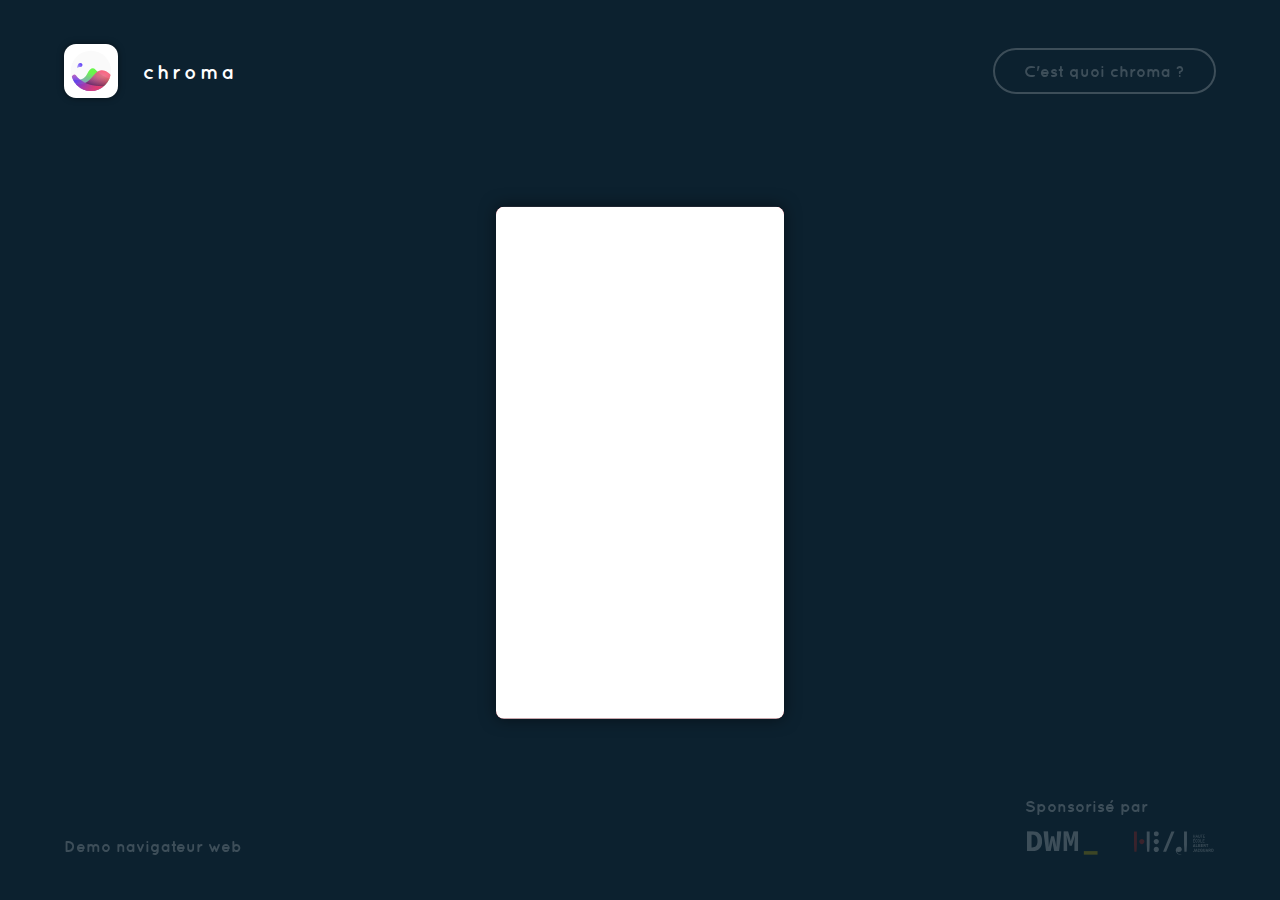
<file: index.html>
<!DOCTYPE html>
<html ng-app="App">
<head>
    <meta charset="utf-8" />
    <meta name="viewport" content="user-scalable=no, initial-scale=1, maximum-scale=1, minimum-scale=1, width=device-width, height=device-height" />
    <title>Chroma</title>
    <link rel="stylesheet" type="text/css" href="css/import.css" />
</head>

<body>
    <div class="filter">
        <header class="header" ng-include="'includes/header.html'"></header>

        <!-- wapper for desktop demo -->
            <div id="screenWapper" class="load">
                <div ng-controller="uobCtrl as page">

                    <!-- Call angular ngIncludes Screen -->
                    <div class="ngIncludeItem" ng-include="page.ngIncludeSelected.url" ng-init="ngLoaded = true" ng-class="{'moveToLeft' : page.moveToLeft, 'noAnime' : page.Transition, loaded: ngLoaded}"></div>

                    <a href="indexdemo.html" class="btn-skip">Passer</a>
                    <nav class="nav-indicator">
                        <span class="indicator"></span>
                        <span class="nav-indicator_el" ng-class='{"nav-indicator_el--active" : page.ngIncludeSelected.index == 0}'></span>
                        <span class="nav-indicator_el" ng-class='{"nav-indicator_el--active" : page.ngIncludeSelected.index == 1}'></span>
                        <span class="nav-indicator_el" ng-class='{"nav-indicator_el--active" : page.ngIncludeSelected.index == 2}'></span>
                        <span class="nav-indicator_el" ng-class='{"nav-indicator_el--active" : page.ngIncludeSelected.index == 3}'></span>
                        <span class="nav-indicator_el" ng-class='{"nav-indicator_el--active" : page.ngIncludeSelected.index == 4}'></span>
                    </nav>

                </div><!-- ng controller -->
            </div><!-- end screenWapper -->

        <footer class="footer" ng-include="'includes/footer.html'"></footer>
    </div><!-- end filter -->

        <script type="text/javascript" src="js/library/jquery.js"></script>
        <script type="text/javascript" src="js/library/angular.js"></script>
        <script type="text/javascript" src="js/library/angular-touch.js"></script>
        <script type="text/javascript" src="js/library/angular-animate.js"></script>
        <script type="text/javascript" src="js/library/hammer.js"></script>
        <script type="text/javascript" src="js/library/hammerjquery.js"></script>

        <script type="text/javascript" src="js/ntc.js"></script>
        <script type="text/javascript" src="js/app.js"></script>

        <script type="text/javascript" src="js/controllers/mainCtrl.js"></script>
        <script type="text/javascript" src="js/controllers/uobCtrl.js"></script>
        <script type="text/javascript" src="js/controllers/pickerCtrl.js"></script>
        <script type="text/javascript" src="js/controllers/colorsCtrl.js"></script>
        <script type="text/javascript" src="js/controllers/actionsCtrl.js"></script>
        <script type="text/javascript" src="js/controllers/filterCtrl.js"></script>
</body>

</html>
</file>
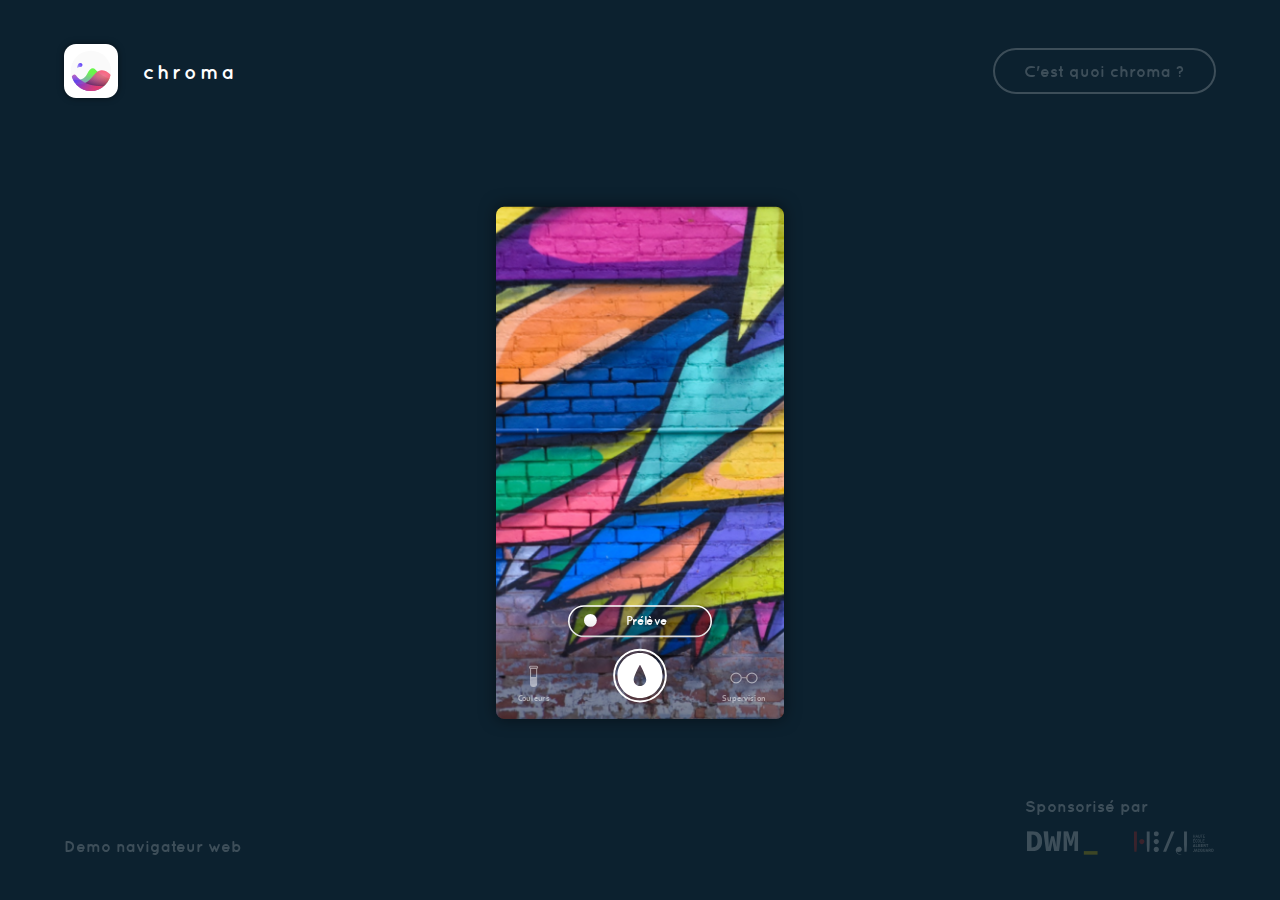
<file: indexdemo.html>
<!DOCTYPE html>
<html ng-app="App">
<head>
    <meta charset="utf-8" />
    <meta name="viewport" content="user-scalable=no, initial-scale=1, maximum-scale=1, minimum-scale=1, width=device-width, height=device-height" />
    <title>Chroma</title>
    <link rel="stylesheet" type="text/css" href="css/import.css" />
</head>

<body>
    <div class="filter">
      <header class="header" ng-include="'includes/header.html'"></header>
      <!-- wapper for desktop demo -->
      <div id="screenWapper">
        <div ng-controller="mainCtrl as page">
          
          <!-- Call angular ngIncludes Screen -->
          <div class="ngIncludeItem" ng-include="page.ngIncludeSelected.url" ng-class="{'moveToLeft' : page.moveToLeft, 'noAnime' : page.Transition}"></div>

          <nav class="nav" ng-class='{"nav--colors" : page.ngIncludeSelected.index == 0, "nav--smaller" : page.ngIncludeSelected.index == 0 || page.ngIncludeSelected.index == 2}'>

            <button class="nav_el nav_el--colors" ng-click='page.selectScreen(0)' ng-class='{"active--colors" : page.ngIncludeSelected.index == 0}'>
              <svg version="1.1" xmlns="http://www.w3.org/2000/svg" xmlns:xlink="http://www.w3.org/1999/xlink" x="0px" y="0px" viewBox="0 0 60 60" style="enable-background:new 0 0 60 60;" xml:space="preserve">
                  <path class="svg_borderflask" d="M24.3,14.8h11.4v28.5c0,3.2-2.6,5.7-5.7,5.7s-5.7-2.5-5.7-5.7C24.3,43.3,24.3,14.8,24.3,14.8z"/>
                  <path class="svg_liquidflask" d="M24.3,31.3v12c0,3.2,2.6,5.7,5.7,5.7s5.7-2.6,5.7-5.7v-12H24.3z"/>
                  <path class="svg_borderflask" d="M22.4,12.9c0-1,0.8-1.9,1.9-1.9h11.4c1,0,1.9,0.8,1.9,1.9c0,1-0.8,1.9-1.9,1.9H24.3C23.2,14.8,22.4,14,22.4,12.9z"/>
              </svg>
              <i class="nav_label">Couleurs</i>
            </button>
            <!-- end colors -->

            <button class="nav_el nav_el--picker" ng-click='page.selectScreen(1);' ng-class='{"active--picker" : page.ngIncludeSelected.index == 1}'>
                <a href="#" class="takePictureButton" ng-class='{"takePictureButton--ON" : page.ngIncludeSelected.index == 1}'></a>
                <svg version="1.1" xmlns="http://www.w3.org/2000/svg" xmlns:xlink="http://www.w3.org/1999/xlink" x="0px" y="0px" viewBox="0 0 60 60" style="enable-background:new 0 0 60 60;">
                    <circle class="svg_borderpicker" cx="30" cy="30" r="27"/>
                    <path class="svg_droppicker" d="M30,6.5C17,6.5,6.5,17,6.5,30S17,53.5,30,53.5S53.5,43,53.5,30S43,6.5,30,6.5z M30,40.9c-3.6,0-6.6-3-6.6-6.6s6-14.8,6-14.8c0.4-0.6,0.9-0.6,1.1,0c0,0,6,11.1,6,14.8S33.6,40.9,30,40.9z"/>
                </svg>
            </button>
            <!-- end picker -->

            <button class="nav_el nav_el--filter" ng-click='page.selectScreen(2)' ng-class='{"active--filter" : page.ngIncludeSelected.index == 2}'>
              <svg version="1.1" xmlns="http://www.w3.org/2000/svg" xmlns:xlink="http://www.w3.org/1999/xlink" x="0px" y="0px" viewBox="0 0 60 60" style="enable-background:new 0 0 60 60;" xml:space="preserve">
                <ellipse class="svg_glass" cx="17.1" cy="30" rx="8.4" ry="7.9"/>
                <polyline class="svg_bridge" points="25.8,30.6 34.2,30.6 34.2,28.6 25.8,28.6 25.8,30.6 "/>
                <ellipse class="svg_glass" cx="42.9" cy="30" rx="8.4" ry="7.9"/>
              </svg>
              <i class="nav_label">Supervision</i>
            </button>
            <!-- end filter -->

          </nav><!-- end nav -->
        </div><!-- ng controller -->
      </div><!-- end screenWapper -->

      <footer class="footer" ng-include="'includes/footer.html'"></footer>
  </div><!-- end filter -->

        <script type="text/javascript" src="js/library/jquery.js"></script>
        <script type="text/javascript" src="js/library/angular.js"></script>
        <script type="text/javascript" src="js/library/angular-touch.js"></script>
        <script type="text/javascript" src="js/library/angular-animate.js"></script>
        <script type="text/javascript" src="js/library/hammer.js"></script>
        <script type="text/javascript" src="js/library/hammerjquery.js"></script>

        <script type="text/javascript" src="js/ntc.js"></script>
        <script type="text/javascript" src="js/app.js"></script>

        <script type="text/javascript" src="js/controllers/mainCtrl.js"></script>
        <script type="text/javascript" src="js/controllers/pickerCtrl.js"></script>
        <script type="text/javascript" src="js/controllers/colorsCtrl.js"></script>
        <script type="text/javascript" src="js/controllers/actionsCtrl.js"></script>
        <script type="text/javascript" src="js/controllers/filterCtrl.js"></script>

</body>

</html>
</file>
<file: css/import.css>
@import url(preset/normalize.css);@import url(preset/fonts.css);.filtercolors::-webkit-scrollbar,.listcolors::-webkit-scrollbar{display:none}body{-webkit-font-smoothing:antialiased;-moz-osx-font-smoothing:grayscale;background:transparent;overflow:hidden;font-size:16px;background:#0c212f}h1{font-family:quicksandbold,sans-serif;color:#fff;font-size:1.25em;letter-spacing:3px;line-height:56px}h1,h2,h3,i,p{margin:0;padding:0;font-style:normal;font-weight:400}button{background:transparent;border:none;outline:none;padding-left:0;padding-right:0}.clearfix:after{display:block;content:"";clear:both}.header{width:90%;margin:44px auto 0;position:absolute;left:50%;margin-left:-45%}.header h1{float:left}.header img{float:left;margin-right:25px;width:54px;height:54px;-webkit-filter:drop-shadow(0 0 3px rgba(0,0,0,.5));filter:drop-shadow(0 0 3px rgba(0,0,0,.5))}.header .btn_more{color:#fff;text-decoration:none;font-family:quicksandbold,sans-serif;font-size:1em;border:2px solid #fff;padding:.75em 1.8em;border-radius:50px;margin-top:4px;float:right;opacity:.2;transition:.35s ease}.header .btn_more:hover{opacity:1}.filter:before{content:"";display:block;width:100%;height:100%;background:#05131c;position:absolute;top:0;left:0;z-index:-10;opacity:0;transition:.5s ease-in}.filter--active:before{opacity:.9;z-index:10}#titleWapper{font-family:quicksandbold,sans-serif;color:#fff;font-size:1em;opacity:.2;position:absolute;bottom:0;left:0}#screenWapper{display:block;width:360px;height:640px;margin:0 auto;position:relative;overflow:hidden;top:50vh;border-radius:10px;box-shadow:0 0 20px rgba(0,0,0,.5);transform:translateY(-50%);z-index:20;transition:.35s ease}#screenWapper *{cursor:url(../img/cursor.png) 12 12,pointer}.load:before{z-index:20;background:url(../img/icon_load.png) no-repeat 50%;background-size:38%;opacity:0;-webkit-animation:d 2s .2s ease-out forwards;animation:d 2s .2s ease-out forwards}.load:after,.load:before{content:"";width:100%;height:100%;position:absolute;top:0;left:0}.load:after{z-index:10;background:#fff no-repeat 50%;background-size:38%;opacity:1;-webkit-animation:e 2.5s ease-out forwards;animation:e 2.5s ease-out forwards}.footer{width:90%;margin-left:5%;position:absolute;bottom:5%}.footer small{color:#fff;opacity:.2;font-size:1em;font-family:quicksandbold,sans-serif;text-align:right;display:block;margin-right:68px;margin-bottom:16px}.footer .listspons{float:right;width:189px}.footer .listspons_el{float:left;display:block;text-indent:-9999px;opacity:.2;transition:.35s ease}.footer .listspons_el--dwm{width:71px;height:24px;background:url(../img/logo_dwm.svg) no-repeat 50%;background-size:100%;margin-right:36px}.footer .listspons_el--heaj{width:80px;height:24px;background:url(../img/logo_heaj.svg) no-repeat 50%;background-size:100%}.footer .listspons_el:hover{opacity:1}.screen{display:block;width:100%;height:100%;position:absolute;top:0;left:0;background:transparent;background:#000}.screen--filter,.screen--picker{text-align:center}.screen--filter .bg:before,.screen--picker .bg:before{content:"";display:block;width:100%;left:0;height:20%;position:fixed;bottom:0;z-index:5;background-color:transparent;background-image:linear-gradient(180deg,transparent 0,rgba(0,0,0,.35) 50%)}.screen--colors{background:#fff}.transition{transition:.35s ease-in-out}#rgbvalue{display:none}@media screen and (max-width:1280px){#screenWapper{-webkit-transform:scale(.8) translateY(-60%);transform:scale(.8) translateY(-60%)}#canvas,.blend_more{-webkit-transform:scale(1.2);transform:scale(1.2)}}@media screen and (max-width:600px){#screenWapper{-webkit-transform:scale(1) translateY(-50%);transform:scale(1) translateY(-50%);width:100vw;height:100vh;border-radius:0}#canvas,.blend_more{-webkit-transform:scale(1);transform:scale(1);width:100vw;height:100vh}}#status{color:#fff}#color,#status{position:absolute;top:0}#color{right:0}canvas{top:0;left:0;z-index:0}#notifadd{display:block;width:calc(100% - 32px);padding:16px;height:44px;background:#fff;text-align:left;position:absolute;top:0;-webkit-transform:translate3d(0,-100%,0);transform:translate3d(0,-100%,0)}#notifadd_color{position:relative;width:44px;height:44px;border-radius:22px;display:block;float:left;box-sizing:border-box;font-size:0;margin-right:16px}#notifadd_name{margin-top:0;font-size:1.25em;line-height:140%}#notifadd_name,#notifadd_txt{font-family:linotteregular,sans-serif;color:#003759}#notifadd_txt{font-size:.9em;opacity:.5;line-height:100%}.pickerzone{display:none;width:100%;height:100%;top:0;position:absolute}.pickerzone_preview{display:block;width:40px;height:40px;position:absolute;left:50%;box-sizing:border-box;margin-left:-20px;margin-top:-20px;top:40%;border:3px solid #fff;border-radius:50%;background:url(../img/icon_drop.svg) no-repeat;background-position:50%;background-size:92%}.pickerzone_axe-x,.pickerzone_axe-y{opacity:.4}.pickerzone_axe-x:after,.pickerzone_axe-x:before,.pickerzone_axe-y:after,.pickerzone_axe-y:before{content:"";position:absolute;display:block}.pickerzone_axe-x:before{top:15%}.pickerzone_axe-x:after,.pickerzone_axe-x:before{left:50%;width:2px;height:20%;background:url(../img/border_h.svg) repeat-y}.pickerzone_axe-x:after{bottom:34.5%}.pickerzone_axe-y:after{left:12%}.pickerzone_axe-y:after,.pickerzone_axe-y:before{bottom:59.5%;width:28%;height:2px;background:url(../img/border_v.svg) repeat-x}.pickerzone_axe-y:before{right:12%}#colorinfo{display:block;width:100%;height:40px;position:absolute;bottom:16%}#colorinfo_content{display:inline-block;width:50%;line-height:250%;border:2px solid #fff;border-radius:20px;font-size:.9em;font-family:quicksandbold,sans-serif;color:#fff;position:relative;box-sizing:border-box;background:rgba(0,0,0,.3)}#colorinfo_content--sample{display:block;position:relative;float:left;border-radius:20px;width:16px;height:16px;margin-top:9px;left:18px;background:#fff;text-indent:-9999px;overflow:hidden}#colorinfo_add{display:inline-block;width:36px;height:36px;position:absolute;background:url(../img/icon_add.svg) no-repeat 50%;background-size:100%;margin:2px 12px;text-indent:-9999px;opacity:0;z-index:10;-webkit-transform:scale(0);transform:scale(0)}.headercolors{color:#fff;background-color:#8c7eed;background-image:linear-gradient(#8c7eed,#5547b2 80%);height:76px;width:100%;position:fixed;top:0;z-index:20}.headercolors h2{font-family:quicksandbold,sans-serif;font-size:1.25em;line-height:28px;position:relative;padding-top:30px}.headercolors h2:before{content:"";position:relative;display:block;width:40px;height:40px;background:url(../img/icon_colors.svg) no-repeat 50%;float:left;left:0;top:-6px;margin-right:16px;margin-left:16px}.sample--white{border:2px solid #343534}.listcolors{margin:0;padding:0;margin-top:76px;width:100%;height:100%;overflow-y:scroll;overflow-x:hidden;-webkit-overflow-scrolling:touch;z-index:0;background:#fff;display:block}.listcolors:before{content:"";display:block;width:100%;left:0;height:20%;position:fixed;bottom:0;z-index:20;background-color:transparent;background-image:linear-gradient(180deg,transparent 0,hsla(0,0%,100%,.9) 40%)}.listcolors_el{display:block;width:100%;height:68px;border-bottom:1px solid #ebebeb;position:relative}.listcolors_el:last-child{margin-bottom:50%}.listcolors_el--color{width:100%;height:100%;display:block;position:relative;z-index:10;background:#fff;-webkit-transform:translateZ(0);transform:translateZ(0)}.listcolors_el--color:before{display:block;position:absolute;left:0;top:0;content:"";width:100%;height:100%}.listcolors_el--color_nickname{padding-top:12px;font-size:1.25em;line-height:140%}.listcolors_el--color_name,.listcolors_el--color_nickname{padding-left:70px;font-family:linotteregular,sans-serif;color:#003759}.listcolors_el--color_name{font-size:.9em;opacity:.25;line-height:100%}.listcolors_el--color_sample{position:relative;margin:0;text-indent:-9999px;width:68px;height:68px;border-radius:50%;display:block;float:left;box-sizing:border-box;transition:.2s ease-in-out;font-size:0;-webkit-transform:scale3d(.5882,.5882,.5882);transform:scale3d(.5882,.5882,.5882);-webkit-transform-origin:50% 50%;transform-origin:50% 50%}.listcolors_el--color_sample--active{position:absolute;border-radius:0;margin:0;left:0;top:0;-webkit-transform:scaleX(1);transform:scaleX(1);font-size:0;transition:.35s ease-in-out;border:0 solid transparent}.listcolors_el--color_sample--active:before{display:block;content:"";width:100%;height:100%;text-indent:-9999px;background:url(../img/icon_colors.svg) no-repeat 50%;background-size:90%}.listcolors_el--actions{position:absolute;top:0;font-size:.64em;height:100%;font-family:linottesemibold,sans-serif;width:calc(100% - 68px);background:#fafafa;box-shadow:inset 0 1px 1px rgba(0,0,0,.25)}.listactions{display:block;width:100%;margin:0 auto;padding:0}.listactions_el{height:68px;float:left;display:block;width:calc((95% - 70px) / 3)}.listactions_el .icon{display:block;width:40px;height:40px;margin:0 auto;margin-top:8px;border-radius:20px;text-indent:-9999px;opacity:0;-webkit-transform:scale3d(0,0,0) translateZ(0);transform:scale3d(0,0,0) translateZ(0);transition:.35s ease-in-out}.listactions_el--delete{background:#e54141}.listactions_el--delete .icon{background:url(../img/icon_delete.svg) no-repeat 50%;background-size:75%}.listactions_el--load{width:68px;height:66px;position:absolute}.listactions_el--load .icon{background:#4141e5;opacity:1;width:300px;height:68px;margin:0;padding:0;text-indent:0;border-radius:0;-webkit-transform:scaleX(1) translateZ(0);transform:scaleX(1) translateZ(0)}.listactions_el--load .icon svg{height:66px;width:36px;margin:0 auto}.listactions_el--load .icon svg .dot{fill:#fff}.listactions_el--filter .icon{color:#41e541;background:url(../img/icon_filter--small.svg) #41e541 no-repeat 50%;background-size:75%}.listactions_el--info .icon{background-image:url(../img/icon_drop.svg);background-repeat:no-repeat;background-position:50%;background-size:80%}.listactions_el--edit .icon{color:#4141e5;background:url(../img/icon_edit.svg) #4141e5 no-repeat 50%;background-size:60%}.listactions_el span{display:block;margin-top:4px;text-align:center;opacity:0;-webkit-transform:scale3d(0,0,0);transform:scale3d(0,0,0);transition:.35s ease-in-out}.listactions_el--delete span{color:#fff}.listactions_el--filter span{color:#41e541}.listactions_el--edit menu,.listactions_el--edit span{color:#4141e5}.listactions li:first-child a{margin-right:2.5%;width:68px;height:60px;padding-top:8px;border-right:1px solid rgba(0,0,0,.05)}.listactions li:first-child a .icon{height:26px;display:block;width:26px;margin-bottom:6px;line-height:80px}.colorpopup,.renamepopup{font-family:linottesemibold,sans-serif;color:#003759;position:fixed;width:70%;padding:6.945%;border-radius:6px;top:50%;left:50%;background:#fff;opacity:0;z-index:0;-webkit-transform:translate3d(-50%,-50%,0);transform:translate3d(-50%,-50%,0);box-shadow:0 0 8px rgba(0,0,0,.25)}.colorpopup header,.renamepopup header{height:15.478%;margin-bottom:8.405%}.colorpopup header .colorsample_nickname,.renamepopup header .colorsample_nickname{font-family:linottesemibold,sans-serif;font-size:1.563em;margin-top:3%;float:left;display:block;width:65%}.colorpopup header .colorsample_name,.renamepopup header .colorsample_name{font-size:1em;margin-top:1%;opacity:.25;float:left;font-family:linotteregular,sans-serif}.colorpopup header .colorsample,.renamepopup header .colorsample{display:block;text-indent:-9999px;width:52px;height:52px;margin-top:4px;border-radius:500px;float:left;margin-right:7.145%}.colorpopup_el,.renamepopup_el{font-size:1em}.colorpopup_el h3,.renamepopup_el h3{font-size:1.25em;margin-bottom:5%}.colorpopup_el--composition,.renamepopup_el--composition{margin-bottom:8%}.colorpopup_el--composition .listrgb,.renamepopup_el--composition .listrgb{font-family:linottesemibold,sans-serif}.colorpopup_el--composition .listrgb_el--r .listrgb_el_name:after,.renamepopup_el--composition .listrgb_el--r .listrgb_el_name:after{background:#e54141}.colorpopup_el--composition .listrgb_el--v .listrgb_el_name:after,.renamepopup_el--composition .listrgb_el--v .listrgb_el_name:after{background:#41e541}.colorpopup_el--composition .listrgb_el--b .listrgb_el_name:after,.renamepopup_el--composition .listrgb_el--b .listrgb_el_name:after{background:#4141e5}.colorpopup_el--composition .listrgb_el_name,.renamepopup_el--composition .listrgb_el_name{display:block;width:19%;float:left;margin-right:2%;margin-bottom:1%;position:relative}.colorpopup_el--composition .listrgb_el_name:after,.renamepopup_el--composition .listrgb_el_name:after{display:block;content:"";width:318%;border-radius:10px;height:6px;position:absolute;top:38%;left:110%;opacity:.15;z-index:10}.colorpopup_el--composition .listrgb_el_bar,.renamepopup_el--composition .listrgb_el_bar{display:block;text-indent:-9999px;border-radius:10px;height:6px;margin-top:7px;position:relative;float:left;width:0}.colorpopup_el--composition .listrgb_el_bar .blue_amount,.colorpopup_el--composition .listrgb_el_bar .green_amount,.colorpopup_el--composition .listrgb_el_bar .red_amount,.renamepopup_el--composition .listrgb_el_bar .blue_amount,.renamepopup_el--composition .listrgb_el_bar .green_amount,.renamepopup_el--composition .listrgb_el_bar .red_amount{display:block;border-radius:10px;height:6px}.colorpopup_el--composition .listrgb_el_bar .red_amount,.renamepopup_el--composition .listrgb_el_bar .red_amount{background:#e54141}.colorpopup_el--composition .listrgb_el_bar .green_amount,.renamepopup_el--composition .listrgb_el_bar .green_amount{background:#41e541}.colorpopup_el--composition .listrgb_el_bar .blue_amount,.renamepopup_el--composition .listrgb_el_bar .blue_amount{background:#4141e5}.colorpopup_el--composition .listrgb_el_percent,.renamepopup_el--composition .listrgb_el_percent{float:right;color:#003759}.colorpopup_el--composition .listrgb_el--r,.renamepopup_el--composition .listrgb_el--r{color:#e54141}.colorpopup_el--composition .listrgb_el--v,.renamepopup_el--composition .listrgb_el--v{color:#41e541}.colorpopup_el--composition .listrgb_el--b,.renamepopup_el--composition .listrgb_el--b{color:#4141e5}.colorpopup_el--match .listmatch,.renamepopup_el--match .listmatch{font-family:linottesemibold,sans-serif}.colorpopup_el--match .listmatch_el,.renamepopup_el--match .listmatch_el{height:34px;margin-bottom:5%}.colorpopup_el--match .listmatch_el:last-child,.renamepopup_el--match .listmatch_el:last-child{margin-bottom:0}.colorpopup_el--match .listmatch_el_sample,.renamepopup_el--match .listmatch_el_sample{width:34px;height:100%;display:block;border-radius:50px;float:left;margin-right:6.5%}.colorpopup_el--match .listmatch_el_name,.renamepopup_el--match .listmatch_el_name{float:left;margin-top:3%}.colorpopup_el--match .listmatch_el_add,.renamepopup_el--match .listmatch_el_add{float:right;display:block;width:34px;height:100%;text-indent:-9999px;background:url(../img/icon_add--small.svg) no-repeat 50%;background-size:100%}.renamepopup{top:30%}.renamepopup form{font-size:1em}.renamepopup input[type=text]{display:block;width:calc(100% - 2em);padding:.4em 1em;padding-left:1em;font-size:1.25em;font-family:linottesemibold,sans-serif;outline:none;border-radius:6px;border-width:0;border:2px solid rgba(0,0,0,.2);color:#003759}.renamepopup input[type=text]:focus{border:2px solid #003759}.renamepopup input[type=submit]{display:none}.renamepopup label{font-size:1em;display:block;margin-bottom:.4em;opacity:1;font-family:linottesemibold,sans-serif}.colorpopup--actif,.renamepopup--actif{z-index:40;opacity:1;position:fixed}.colorpopup--actif .colorpopup_el--composition .listrgb_el_bar{width:60%;transition:width .5s ease-out .1s}.close{position:absolute;z-index:-50;text-indent:-9999px}.close,.close:after{width:100%;height:100%;top:0;left:0;bottom:0}.close:after{content:"";display:block;position:fixed;right:0;z-index:-100;background:#000;opacity:0}.close--on{z-index:30}.close--on:after{opacity:.7}.takePictureButton--ON{position:absolute;display:block;width:95%;height:98%;z-index:100;border-radius:400px;left:50%;top:55%;-webkit-transform:translate(-50%,-50%);transform:translate(-50%,-50%)}.takePictureButton--OFF{display:none}.nav{height:60px;width:85%;margin-left:7.5%;padding-bottom:2vh;position:fixed;bottom:0;text-align:center;z-index:20;transition:.25s ease}.nav:before{content:"";display:block;width:200vw;left:-50vw;height:18vh;position:absolute;bottom:-10vh;z-index:0;background-color:transparent;background-image:linear-gradient(180deg,transparent 0,rgba(0,0,0,.6) 200%)}.nav_el{display:inline-block;width:64px;height:64px;color:#fff;font-size:.64em;font-family:linottesemibold,sans-serif;text-decoration:none;position:absolute;opacity:.5}.nav_el--colors{left:0;width:40px;transition:.25s ease}.nav_el--colors .nav_label{display:block;margin-top:-2%;position:relative}.nav_el--colors .svg_borderflask{fill:none;stroke:#fff;stroke-width:2;stroke-miterlimit:10}.nav_el--colors .svg_liquidflask{fill:#fff}.nav_el--picker{width:23.5%;bottom:35%;transition:.25s ease;-webkit-transform:translateX(-50%);transform:translateX(-50%)}.nav_el--picker .svg_borderpicker{fill:none;stroke:#fff;stroke-width:2;stroke-linecap:round;stroke-linejoin:round;stroke-miterlimit:10}.nav_el--picker .svg_droppicker{fill:#fff}.nav_el--filter{right:0;width:46px;transition:.25s ease}.nav_el--filter .nav_label{display:block;margin-top:-13%;margin-left:-4px;position:relative}.nav_el--filter .svg_glass{fill:none;stroke:#fff;stroke-width:2;stroke-miterlimit:10}.nav_el--filter .svg_bridge{fill:#fff}.nav--smaller{width:55%;margin-left:22.5%}.nav--smaller .nav_el--colors{left:5px}.nav--smaller .nav_el--colors .nav_label{margin-top:-13%}.nav--smaller .nav_el--picker{width:28%;bottom:15%}.nav--smaller .nav_el--filter .nav_label{margin-top:-22%}.nav--colors .nav_el--picker{opacity:.2}.nav--colors .nav_el--picker .svg_borderpicker{stroke:#000}.nav--colors .nav_el--picker .svg_droppicker{fill:#000}.nav--colors .nav_el--filter{right:0;opacity:.2;color:#000}.nav--colors .nav_el--filter .svg_glass{stroke:#000}.nav--colors .nav_el--filter .svg_bridge{fill:#000}.nav .active--colors{opacity:1;width:52px;margin-top:4px}.nav .active--colors .nav_label{text-indent:-9999px}.nav .active--colors .svg_borderflask{stroke:#6254c0;stroke-width:2.5}.nav .active--colors .svg_liquidflask{fill:#6254c0}.nav .active--filter{opacity:1;width:58px;margin-top:0;right:-6px}.nav .active--filter .nav_label{text-indent:-9999px}.nav .active--filter .svg_glass{stroke:#56d457;stroke-width:2.8}.nav .active--filter .svg_bridge{fill:#56d457}.nav .active--picker{opacity:1}.container{width:82%;position:relative;margin:0 auto;height:87%}.container .content-img{display:block;width:240px;height:240px;margin:0 auto;margin-top:90px;margin-bottom:40px;position:relative;border-radius:120px;background:rgba(0,0,0,.15)}.container .content-img:after,.container .content-img:before{content:"";display:block;position:absolute;width:100%;height:100%;top:0;left:0;border-radius:500px}.container .content-img:before{z-index:10;box-shadow:inset 0 0 7px 2px rgba(0,0,0,.25)}.screen-uob{color:#fff;text-align:center}.screen-uob h2{font-size:1.953em;font-family:linottesemibold,sans-serif;margin-bottom:20px;font-weight:400}.screen-uob p{font-size:1.04em;line-height:1.5em;font-family:linotteregular,sans-serif;font-weight:400;text-align:left;letter-spacing:.02em;color:#fff}.screen-uob .btn-next{font-size:1em;font-family:quicksandbold,sans-serif;color:#fff;padding:.875em 2.93em;letter-spacing:.08em;margin:0 auto;border-radius:40px;position:relative;margin-top:30px;display:inline-block;background-color:#003759;background-image:linear-gradient(145deg,#003759 5%,#01263e 95%);box-shadow:0 0 8px rgba(0,0,0,.3)}.screen-uob .btn-next--end{padding:.875em 2.3125em;text-decoration:none}.btn-skip{font-size:1em;font-family:quicksandbold,sans-serif;color:#fff;display:block;line-height:50px;width:50px;text-decoration:none;position:absolute;top:3%;right:10%;z-index:10}.nav-indicator{position:absolute;bottom:4.5%;display:inline-block;left:50%;-webkit-transform:translateX(-50%);transform:translateX(-50%)}.nav-indicator_el:after{position:relative;content:"";display:block;width:10px;height:10px;border-radius:5px;float:left;margin-left:8px;background:rgba(0,0,0,.3);transition:.5s ease}.nav-indicator .indicator{position:absolute;display:block;width:28px;height:10px;border-radius:5px;z-index:10;background:#fff;transition:transform .5s ease;-webkit-transform:translateZ(0);transform:translateZ(0)}.nav-indicator_el:nth-child(2):after{margin-left:0}.nav-indicator_el--active:after{margin-right:18px}.nav-indicator_el--active:first-child:before{-webkit-transform:translateZ(0);transform:translateZ(0)}.nav-indicator_el--active:nth-child(2):before{-webkit-transform:translate3d(18px,0,0);transform:translate3d(18px,0,0)}.nav-indicator_el--active:nth-child(3):before{-webkit-transform:translate3d(36px,0,0);transform:translate3d(36px,0,0)}.nav-indicator_el--active:nth-child(4):before{-webkit-transform:translate3d(54px,0,0);transform:translate3d(54px,0,0)}.nav-indicator_el--active:nth-child(5):before{-webkit-transform:translate3d(72px,0,0);transform:translate3d(72px,0,0)}.screen-uob--1,.screen-uob--2{background-image:radial-gradient(circle at 50% -25%,#ef5470 10%,#b9283b)}.screen-uob--3{background-image:radial-gradient(circle at 50% -25%,#61ef7a 10%,#29be3c)}.screen-uob--4,.screen-uob--5{background-image:radial-gradient(circle at 50% -25%,#507eed 10%,#3c47b2)}.popupfilter{width:76%;height:53.5%;background:#fff;position:absolute;bottom:28%;left:12%;border-radius:6px;overflow:hidden;box-shadow:0 0 10px rgba(0,0,0,.3)}.popupfilter header{color:#fff;background-color:#8c7eed;background-image:linear-gradient(#8c7eed,#5547b2 80%);height:64px;width:100%;top:0;z-index:20}.popupfilter header h2{font-family:quicksandbold,sans-serif;font-size:1.25em;line-height:28px;position:relative;padding-top:24px;text-align:left}.popupfilter header h2:before{content:"";position:relative;display:block;width:40px;height:40px;background:url(../img/icon_colors.svg) no-repeat 50%;float:left;left:0;top:-6px;margin-right:16px;margin-left:16px}.filtercolors{margin:0;padding:0;width:100%;height:82%;overflow-y:scroll;overflow-x:hidden;-webkit-overflow-scrolling:touch;z-index:0;background:#fff;display:block;border-bottom-right-radius:6px;border-bottom-left-radius:6px}.filtercolors:before{content:"";display:block;width:100%;left:0;height:10%;position:absolute;bottom:0;z-index:20;background-color:transparent;background-image:linear-gradient(180deg,transparent 0,hsla(0,0%,100%,.99))}.filtercolors_el{display:block;width:100%;height:58px;border-bottom:1px solid #ebebeb;position:relative}.filtercolors_el--nickname{padding-top:17px;font-size:1.25em;font-family:linotteregular,sans-serif;color:#003759;float:left}.filtercolors_el--sample{position:relative;margin:0;text-indent:-9999px;width:36px;height:36px;border-radius:50%;display:block;left:17px;margin-right:37px;margin-top:11px;box-sizing:border-box;transition:.2s ease-in-out;font-size:0;float:left}.filtercolors_el:last-child{margin-bottom:50px}.blend_more{height:100%;top:0;left:0;z-index:0;opacity:1;text-indent:-9999px;background-image:url(../img/tag.jpg);transition:.4s ease;background-size:100%;background-blend-mode:difference}#colorfilter,.blend_more{display:block;width:100%;position:absolute}#colorfilter{height:40px;bottom:16%}#colorfilter_content{display:inline-block;width:50%;line-height:250%;border:2px solid #fff;border-radius:20px;font-size:.9em;font-family:quicksandbold,sans-serif;color:#fff;position:relative;box-sizing:border-box;background:rgba(0,0,0,.3)}#colorfilter_content--sample{display:block;position:relative;float:left;border-radius:20px;width:16px;height:16px;margin-top:9px;left:18px;background:#fff;text-indent:-9999px;overflow:hidden}.btnpopup{display:inline-block;width:50px;height:50px;position:absolute;background:url(../img/icon_listcolor.svg) no-repeat 50%;background-size:75%;margin:-5px 5px;text-indent:-9999px;opacity:1;z-index:30;transition:.35s cubic-bezier(.01,.01,.04,1.73)}.btnpopup--active{background:url(../img/icon_delete.svg) #e32d46 no-repeat 50%;background-size:40%;width:50px;height:50px;border-radius:30px;-webkit-transform:translate(-70%,-130%);transform:translate(-70%,-130%);box-shadow:0 0 10px rgba(0,0,0,.3)}.popupfilter{opacity:0;z-index:-10;transition:.35s cubic-bezier(.01,.01,.04,1.73);-webkit-transform:scale(.5);transform:scale(.5);-webkit-transform-origin:bottom right;transform-origin:bottom right}.popupfilter--active{opacity:1;z-index:10;-webkit-transform:scale(1);transform:scale(1)}.filtercolors_el--active .filtercolors_el--nickname{opacity:.3}.filtercolors_el--active .filtercolors_el--sample:before{display:block;content:"";width:30px;height:30px;background:#fff;border-radius:50%;margin-left:3px;margin-top:3px}.first{position:absolute;top:0;left:0;width:81%;height:101%;padding:0 10%;background:rgba(0,0,0,.92);opacity:0;z-index:100;-webkit-transform:scale(0);transform:scale(0);color:#fff;font-family:quicksandregular,sans-serif;text-align:center}.first .align_center{margin-top:35%}.first b{display:block;font-family:quicksandbold,sans-serif}.first .title{font-family:linottebold,sans-serif;font-size:3.052em;color:#41e541;margin-bottom:2px}.first .green{font-family:quicksandbold,sans-serif;color:#41e541}.first .title--couleurs{text-indent:-9999px;width:25px;height:64px;background:url(../img/icon_colors--title.svg) no-repeat 50%;background-size:cover;margin:0 auto}.first .title--filter{text-indent:-9999px;width:90px;height:33px;background:url(../img/icon_filter--title.svg) no-repeat 50%;background-size:cover;margin:0 auto 16px}.first .smalltitle{color:#41e541;font-size:1.25em;margin-bottom:26px}.first .content{line-height:1.5em;text-align:left}.first a{color:#fff;font-family:quicksandbold,sans-serif;border:2px solid #fff;border-radius:30px;display:block;width:180px;height:40px;line-height:40px;bottom:16%;left:50%;-webkit-transform:translateX(-50%);transform:translateX(-50%);position:absolute}.first img{margin-top:40px}.first--out{-webkit-animation:i .3s ease-out forwards;animation:i .3s ease-out forwards}.first--active{opacity:1;-webkit-animation:h .4s ease-in forwards;animation:h .4s ease-in forwards}.ngIncludeItem{position:absolute;top:0;bottom:0;right:0;left:0;-webkit-animation-duration:.25s;animation-duration:.25s;-webkit-animation-timing-function:ease-in-out;animation-timing-function:ease-in-out}.noAnime{animation-duration:0s;-webkit-animation-duration:0s}.ngIncludeItem.ng-enter{animation-name:a;-webkit-animation-name:a}.ngIncludeItem.moveToLeft.ng-enter,.ngIncludeItem.ng-leave{animation-name:b;-webkit-animation-name:b}.ngIncludeItem.moveToLeft.ng-leave,.ngIncludeItem.ng-leave{animation-direction:reverse;-webkit-animation-direction:reverse}.ngIncludeItem.moveToLeft.ng-leave{animation-name:a;-webkit-animation-name:a}@-webkit-keyframes a{0%{-webkit-transform:translate3d(100%,0,0)}to{-webkit-transform:translateZ(0)}}@keyframes a{0%{-webkit-transform:translate3d(100%,0,0);transform:translate3d(100%,0,0)}to{-webkit-transform:translateZ(0);transform:translateZ(0)}}@-webkit-keyframes b{0%{-webkit-transform:translate3d(-100%,0,0)}to{-webkit-transform:translateZ(0)}}@keyframes b{0%{-webkit-transform:translate3d(-100%,0,0);transform:translate3d(-100%,0,0)}to{-webkit-transform:translateZ(0);transform:translateZ(0)}}.listcolors_el.ng-enter.ng-enter-active,.listcolors_el.ng-leave{opacity:1;transition:opacity .2s linear}.listcolors_el.ng-enter,.listcolors_el.ng-leave.ng-leave-active{opacity:0;transition:opacity .2s linear}.loaded .container .content-img--uob1:after{background:url(../img/uob_1.svg) no-repeat 50%}.loaded .container .content-img--uob2:after{background:url(../img/uob_2.png) no-repeat 0;opacity:1;background-size:89%}.loaded .container .content-img--uob3:after{background:url(../img/uob_3.png) no-repeat 0;opacity:1;background-size:91%}.loaded .container .content-img--uob4:after{background:url(../img/uob_4.png) no-repeat 0;opacity:1;background-size:96%}.loaded .container .content-img--uob5:after{background:url(../img/uob_5.png) no-repeat 0;opacity:1;background-size:101%}@-webkit-keyframes c{0%{opacity:0}10%{opacity:0}50%{opacity:1}90%{opacity:0}to{opacity:0}}@keyframes c{0%{opacity:0}10%{opacity:0}50%{opacity:1}90%{opacity:0}to{opacity:0}}@-webkit-keyframes d{0%{opacity:0}35%{opacity:1}70%{opacity:1}99%{-webkit-transform:scaleX(1)}to{opacity:0;-webkit-transform:scale3d(0,0,0)}}@keyframes d{0%{opacity:0}35%{opacity:1}70%{opacity:1}99%{-webkit-transform:scaleX(1);transform:scaleX(1)}to{opacity:0;-webkit-transform:scale3d(0,0,0);transform:scale3d(0,0,0)}}@-webkit-keyframes e{0%{opacity:1}80%{opacity:1}99%{-webkit-transform:scaleX(1)}to{opacity:0;-webkit-transform:scale3d(0,0,0)}}@keyframes e{0%{opacity:1}80%{opacity:1}99%{-webkit-transform:scaleX(1);transform:scaleX(1)}to{opacity:0;-webkit-transform:scale3d(0,0,0);transform:scale3d(0,0,0)}}@-webkit-keyframes f{0%{-webkit-transform:scale3d(0,0,0) translate3d(-50%,-50%,0);opacity:0}30%{-webkit-transform:scale3d(.95,.95,.95) translate3d(-50%,-50%,0)}60%{-webkit-transform:scale3d(1.1,1.1,1.1) translate3d(-50%,-50%,0)}to{-webkit-transform:scaleX(1) translate3d(-50%,-50%,0);opacity:1}}@keyframes f{0%{-webkit-transform:scale3d(0,0,0) translate3d(-50%,-50%,0);transform:scale3d(0,0,0) translate3d(-50%,-50%,0);opacity:0}30%{-webkit-transform:scale3d(.95,.95,.95) translate3d(-50%,-50%,0);transform:scale3d(.95,.95,.95) translate3d(-50%,-50%,0)}60%{-webkit-transform:scale3d(1.1,1.1,1.1) translate3d(-50%,-50%,0);transform:scale3d(1.1,1.1,1.1) translate3d(-50%,-50%,0)}to{-webkit-transform:scaleX(1) translate3d(-50%,-50%,0);transform:scaleX(1) translate3d(-50%,-50%,0);opacity:1}}@-webkit-keyframes g{0%{-webkit-transform:scale3d(.5,.5,.5) translate3d(-200%,0,0);opacity:0}40%{-webkit-transform:translateZ(0);opacity:1}60%{-webkit-transform:scale3d(1.25,1.25,1.25)}to{-webkit-transform:scaleX(1);opacity:1}}@keyframes g{0%{-webkit-transform:scale3d(.5,.5,.5) translate3d(-200%,0,0);transform:scale3d(.5,.5,.5) translate3d(-200%,0,0);opacity:0}40%{-webkit-transform:translateZ(0);transform:translateZ(0);opacity:1}60%{-webkit-transform:scale3d(1.25,1.25,1.25);transform:scale3d(1.25,1.25,1.25)}to{-webkit-transform:scaleX(1);transform:scaleX(1);opacity:1}}@-webkit-keyframes h{0%{-webkit-transform:scale3d(.5,.5,.5);opacity:0}40%{-webkit-transform:translateZ(0);opacity:1}60%{-webkit-transform:scale3d(1.25,1.25,1.25)}to{-webkit-transform:scaleX(1);opacity:1}}@keyframes h{0%{-webkit-transform:scale3d(.5,.5,.5);transform:scale3d(.5,.5,.5);opacity:0}40%{-webkit-transform:translateZ(0);transform:translateZ(0);opacity:1}60%{-webkit-transform:scale3d(1.25,1.25,1.25);transform:scale3d(1.25,1.25,1.25)}to{-webkit-transform:scaleX(1);transform:scaleX(1);opacity:1}}@-webkit-keyframes i{0%{-webkit-transform:scale3d(.8,.8,.8);opacity:1}60%{-webkit-transform:scale3d(1.2,1.2,1.2);opacity:1}to{-webkit-transform:scale3d(0,0,0);opacity:0}}@keyframes i{0%{-webkit-transform:scale3d(.8,.8,.8);transform:scale3d(.8,.8,.8);opacity:1}60%{-webkit-transform:scale3d(1.2,1.2,1.2);transform:scale3d(1.2,1.2,1.2);opacity:1}to{-webkit-transform:scale3d(0,0,0);transform:scale3d(0,0,0);opacity:0}}@-webkit-keyframes j{0%{-webkit-transform:translate3d(0,-100%,0);opacity:0}25%{-webkit-transform:translateZ(0);opacity:1}75%{-webkit-transform:translateZ(0);opacity:1}to{-webkit-transform:translate3d(0,-100%,0);opacity:0}}@keyframes j{0%{-webkit-transform:translate3d(0,-100%,0);transform:translate3d(0,-100%,0);opacity:0}25%{-webkit-transform:translateZ(0);transform:translateZ(0);opacity:1}75%{-webkit-transform:translateZ(0);transform:translateZ(0);opacity:1}to{-webkit-transform:translate3d(0,-100%,0);transform:translate3d(0,-100%,0);opacity:0}}.listcolors_el--anime .listactions_el .icon{opacity:1;-webkit-transform:scaleX(1) translateZ(0);transform:scaleX(1) translateZ(0);transition:.35s cubic-bezier(.01,.01,.04,1.73)}.listcolors_el--anime .listactions li:first-child a{z-index:10;position:relative;opacity:1}.listcolors_el--anime .listactions li:nth-child(2) .icon{opacity:0}.listcolors_el--anime .listactions li:nth-child(3) .icon{transition-delay:.1s}.listcolors_el--anime .listactions li:nth-child(4) .icon{transition-delay:.2s}.listcolors_el--anime .listactions li:nth-child(5) .icon{transition-delay:.3s}.listcolors_el--anime .listactions_el .label{opacity:1;-webkit-transform:scaleX(1);transform:scaleX(1)}.listactions--active .listactions_el--load .icon svg .dot{opacity:0;-webkit-animation:c 1s ease-in infinite;animation:c 1s ease-in infinite}.listactions--active .listactions_el--load .icon svg .dot:first-child{-webkit-animation-delay:0s;animation-delay:0s}.listactions--active .listactions_el--load .icon svg .dot:nth-child(2){-webkit-animation-delay:.2s;animation-delay:.2s}.listactions--active .listactions_el--load .icon svg .dot:nth-child(3){-webkit-animation-delay:.4s;animation-delay:.4s}.listactions .listactions_el--load{opacity:0;transition:.35s ease-in-out}.listactions--active .listactions_el--load{position:absolute;transition:.35s ease-in-out .2s;opacity:1}.listactions .listactions_el--load .icon svg .dot{opacity:0}.colorpopup{z-index:-10;opacity:0;-webkit-transform-origin:top left;transform-origin:top left}.colorpopup--actif{z-index:50;-webkit-animation:f .25s ease-out forwards;animation:f .25s ease-out forwards}.renamepopup{z-index:-10;opacity:0;-webkit-transform-origin:top left;transform-origin:top left}.renamepopup--actif{z-index:50;-webkit-animation:f .25s ease-out forwards;animation:f .25s ease-out forwards}.colorinfo_add--actif{-webkit-animation:g .4s ease-out forwards;animation:g .4s ease-out forwards}.colorinfo_add--animeAdd{-webkit-animation:i .4s ease-out forwards;animation:i .4s ease-out forwards}.notifadd--animeAdd{-webkit-animation:j 2.5s ease forwards;animation:j 2.5s ease forwards}.sample--white:before{background:url(../img/icon_colors--black.svg) no-repeat 50%;background-size:96%}.icon--white .icon,.sampleinfo--white{border:1px solid #000;box-sizing:border-box}.icon--white .icon{color:#343534;background-image:url(../img/icon_drop--black.svg)}.icon--white span{color:#343534!important}
</file>
